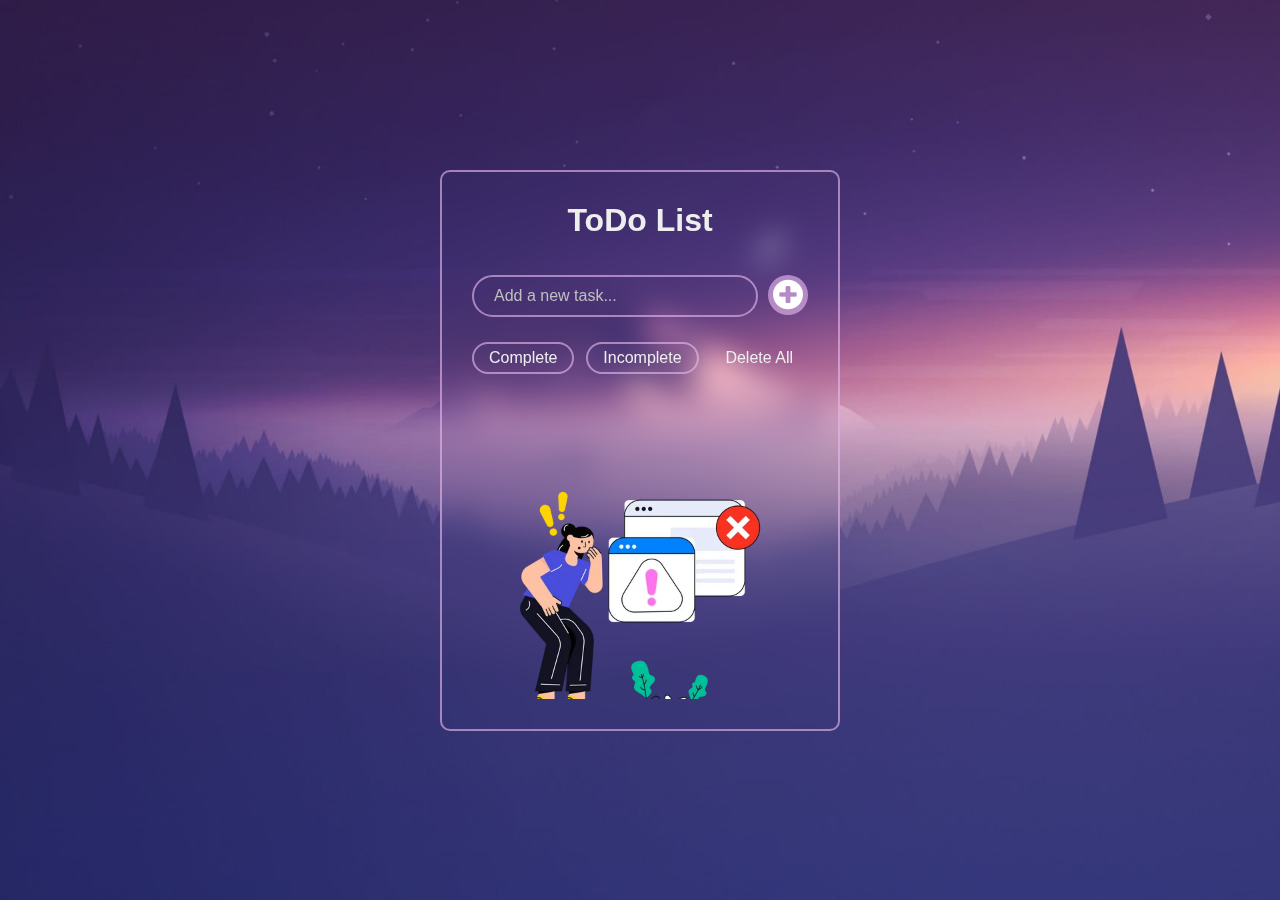
<file: Task:2_ToDo_App/index.html>
<!DOCTYPE html>
<html lang="en">
  <head>
    <meta charset="UTF-8" />
    <meta http-equiv="X-UA-Compatible" content="IE=edge" />
    <meta name="viewport" content="width=device-width, initial-scale=1.0" />
    <title>TODO APP</title>
    <link
      rel="stylesheet"
      href="https://maxcdn.bootstrapcdn.com/font-awesome/4.5.0/css/font-awesome.min.css"
    />
    <link rel="stylesheet" href="style.css" />
    <link rel="icon" type="image/x-icon" href="./assets/favicon.png" />
  </head>
  <body>
    <div class="container">
      <h1>ToDo List</h1>
      <div class="input-container">
        <input class="todo-input" placeholder="Add a new task..." />
        <button class="add-button">
          <i class="fa fa-plus-circle"></i>
        </button>
      </div>
      <div class="filters">
        <div class="filter" data-filter="completed">Complete</div>
        <div class="filter" data-filter="pending">Incomplete</div>
        <div class="delete-all">Delete All</div>
      </div>
      <div class="todos-container">
        <ul class="todos"></ul>
        <img class="empty-image" src="./assets/empty.webp" />
      </div>
    </div>
    <script src="script.js"></script>
  </body>
</html>
</file>
<file: Task:2_ToDo_App/style.css>
*,
*::before,
*::after {
    margin: 0;
    padding: 0;
    box-sizing: border-box;
}

body {
    font-family: 'Roboto', sans-serif;
    height: 100vh;
    display: flex;
    align-items: center;
    justify-content: center;
    background: url(./assets/background.jpg) no-repeat;
    background-position: center;
    background-size: cover;
}

.container {
    width: 400px;
    height: auto;
    min-height: 400px;
    padding: 30px;
    background: transparent;
    border: 2px solid #e6b7eca1;
    border-radius: 10px;
    backdrop-filter: blur(15px);
}

h1 {
    color: #eee;
    text-align: center;
    margin-bottom: 36px;
}

.input-container {
    display: flex;
    justify-content: space-between;
    margin-bottom: 25px;
}

.todo-input {
    flex: 1;
    outline: none;
    padding: 10px 10px 10px 20px;
    background-color: transparent;
    border: 2px solid #e6b7eca1;
    border-radius: 30px;
    color: #eee;
    font-size: 16px;
    margin-right: 10px;
}

.todo-input::placeholder {
    color: #bfbfbf;
}

.add-button {
    border: none;
    outline: none;
    background: #e6b7eca1;
    color: #fff;
    font-size: 35px;
    cursor: pointer;
    border-radius: 40px;
    width: 40px;
    height: 40px;
}

.empty-image {
    margin: 55px auto 0;
    display: block;
    width: 300px;
    height: fit-content;
}

.todo {
    list-style: none;
    display: flex;
    align-items: center;
    justify-content: space-between;
    background-color: #463c7b;
    border-radius: 5px;
    margin: 10px 0;
    padding: 10px 12px;
    border: 2px solid #e6b7eca1;
    transition: all 0.2s ease;
}

.todo:first-child {
    margin-top: 0;
}

.todo:last-child {
    margin-bottom: 0;
}

.todo:hover {
    background-color: #e6b7eca1;
}

.todo label {
    cursor: pointer;
    width: fit-content;
    display: flex;
    align-items: center;
    font-family: 'Roboto', sans-serif;
    color: #eee;
}

.todo span {
    padding-left: 20px;
    position: relative;
    cursor: pointer;
}

span::before {
    content: "";
    height: 20px;
    width: 20px;
    position: absolute;
    margin-left: -30px;
    border-radius: 100px;
    border: 2px solid #e6b7eca1;
}

input[type='checkbox'] {
    visibility: hidden;
}

input:checked+span {
    text-decoration: line-through
}

.todo:hover input:checked+span::before,
input:checked+span::before {
    background: url(./assets/check.png) 50% 50% no-repeat #09bb21;
    border-color: #09bb21;
}

.todo:hover span::before {
    border-color: #eee;
}

.todo .delete-btn {
    background-color: transparent;
    border: none;
    cursor: pointer;
    color: #eee;
    font-size: 24px;
}

.todos-container {
    height: 300px;
    overflow: overlay;
}

.todos-container::-webkit-scrollbar-track {
    background: rgb(247, 247, 247);
    border-radius: 20px
}

.todos-container::-webkit-scrollbar {
    width: 0;
}

.todos-container:hover::-webkit-scrollbar {
    width: 7px;
}

.todos-container::-webkit-scrollbar-thumb {
    background: #d5d5d5;
    border-radius: 20px;
}

.filters {
    display: flex;
    justify-content: space-between;
    margin-bottom: 25px;
}

.filter {
    color: #eee;
    padding: 5px 15px;
    border-radius: 100px;
    border: 2px solid #e6b7eca1;
    transition: all 0.2s ease;
    cursor: pointer;
}

.filter.active,
.filter:hover {
    background-color: #e6b7eca1;
}

.delete-all {
    display: flex;
    color: #eee;
    padding: 7px 15px;
    cursor: pointer;
    transition: all 0.2s ease;
}

.delete-all:hover {
    border-radius: 5px;
    background-color: #e6b7eca1;
}
</file>
